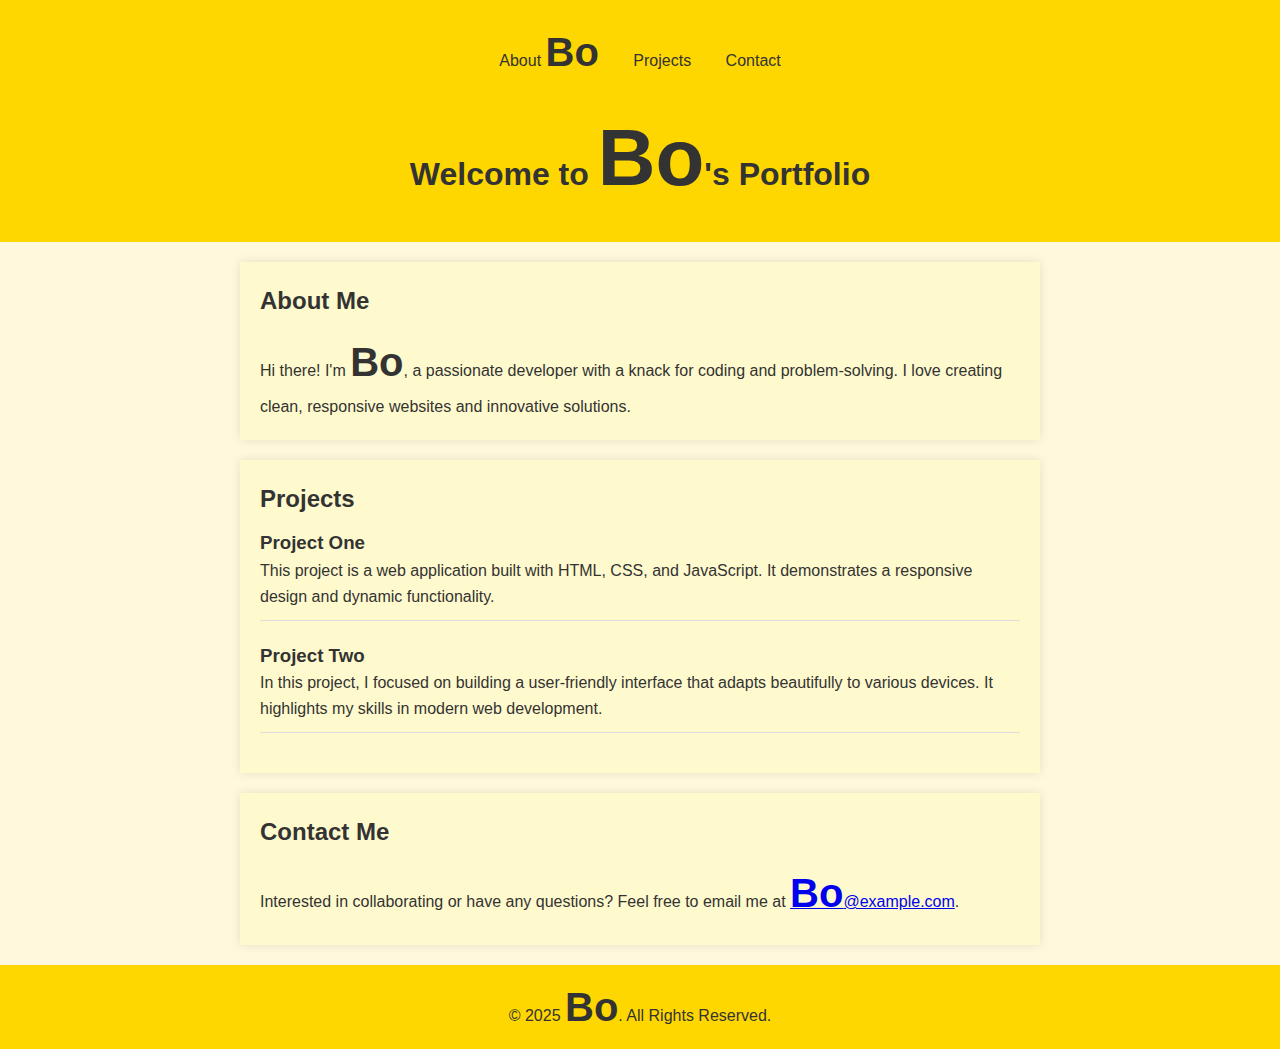
<file: index.html>
<!DOCTYPE html>
<html lang="en">
<head>
  <meta charset="UTF-8" />
  <meta name="viewport" content="width=device-width, initial-scale=1.0" />
  <title><span class="bo">Bo</span>'s Portfolio</title>
  <link rel="stylesheet" href="style.css" />
</head>
<body>
  <header>
    <nav>
      <ul>
        <li><a href="#about">About <span class="bo">Bo</span></a></li>
        <li><a href="#projects">Projects</a></li>
        <li><a href="#contact">Contact</a></li>
      </ul>
    </nav>
    <h1>Welcome to <span class="bo">Bo</span>'s Portfolio</h1>
  </header>

  <section id="about">
    <h2>About Me</h2>
    <p>
      Hi there! I'm <span class="bo">Bo</span>, a passionate developer with a knack for coding and problem-solving.
      I love creating clean, responsive websites and innovative solutions.
    </p>
  </section>

  <section id="projects">
    <h2>Projects</h2>
    <div class="project">
      <h3>Project One</h3>
      <p>
        This project is a web application built with HTML, CSS, and JavaScript.
        It demonstrates a responsive design and dynamic functionality.
      </p>
    </div>
    <div class="project">
      <h3>Project Two</h3>
      <p>
        In this project, I focused on building a user-friendly interface that adapts beautifully to various devices.
        It highlights my skills in modern web development.
      </p>
    </div>
  </section>

  <section id="contact">
    <h2>Contact Me</h2>
    <p>
      Interested in collaborating or have any questions? Feel free to email me at
      <a href="mailto:bo@example.com"><span class="bo">Bo</span>@example.com</a>.
    </p>
  </section>

  <footer>
    <p>&copy; 2025 <span class="bo">Bo</span>. All Rights Reserved.</p>
  </footer>
</body>
</html>
</file>
<file: style.css>
/* Reset default styles */
* {
  margin: 0;
  padding: 0;
  box-sizing: border-box;
}

body {
  font-family: Arial, sans-serif;
  line-height: 1.6;
  background-color: #fff8dc; /* light yellow/cornsilk background */
  color: #333;
}

/* Header styling */
header {
  background: #ffd700; /* bright yellow */
  color: #333;
  padding: 20px 0;
  text-align: center;
}

nav ul {
  list-style: none;
  margin-bottom: 10px;
}

nav ul li {
  display: inline;
  margin: 0 15px;
}

nav ul li a {
  color: #333;
  text-decoration: none;
  font-size: 16px;
}

/* Section styling */
section {
  padding: 20px;
  margin: 20px auto;
  max-width: 800px;
  background: #fffacd; /* light yellow */
  box-shadow: 0 0 10px rgba(0, 0, 0, 0.1);
}

section h2 {
  margin-bottom: 10px;
}

/* Styling for all occurrences of Bo */
.bo {
  font-size: 2.5em;  /* making Bo's name really huge */
  font-weight: bold;
}

/* Project styling */
.project {
  margin-bottom: 20px;
  padding-bottom: 10px;
  border-bottom: 1px solid #ddd;
}

/* Footer styling */
footer {
  background: #ffd700;
  color: #333;
  text-align: center;
  padding: 10px 0;
}
</file>
